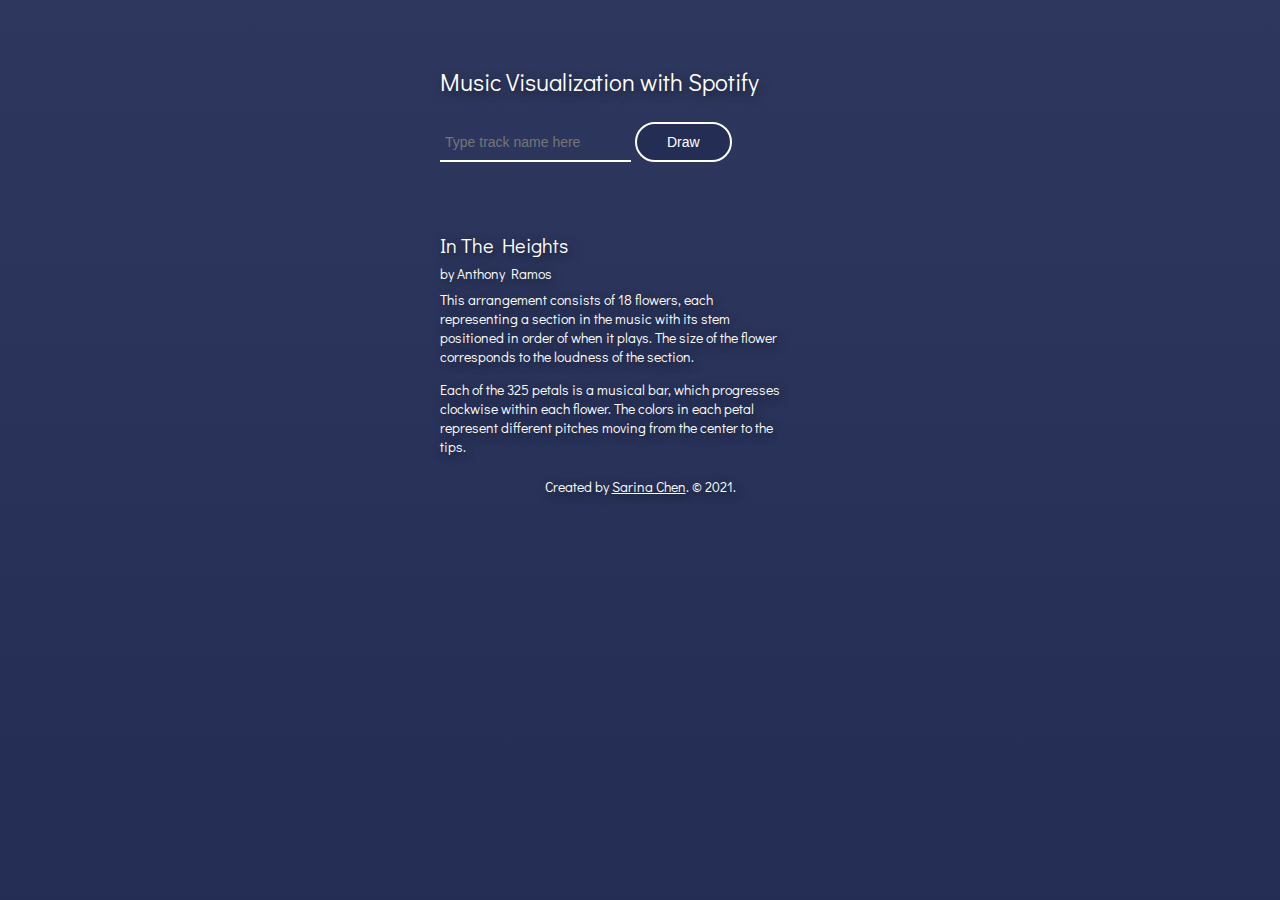
<file: app/static/sample.html>
<html>
    <head>
        <link href="css/main.css" rel="stylesheet" type="text/css" />
    </head>
    <body>
        <div id="content">
            <div class="content-box-left">
                <h1>Music Visualization with Spotify</h1>
                <form action="/grow">
                    <input
                        type="text"
                        name="track"
                        placeholder="Type track name here"
                        autocomplete="off"
                    />
                    <input type="submit" value="Draw" onclick="loading()" />
                </form>
                <div class="content-box-description">
                    <h2>In The Heights</h2>
                    <h3>by Anthony Ramos</h3>
                    <p>This arrangement consists of 18 flowers, each representing a section in the music with its stem positioned in order of when it plays. The size of the flower corresponds to the loudness of the section.</p>
                    <p>Each of the 325 petals is a musical bar, which progresses clockwise within each flower. The colors in each petal represent different pitches moving from the center to the tips.</p>
                    <div id="legend"></div>
                </div>
            </div>
            <div class="content-box-right">
                <div id="petal-chart"></div>
            </div>
        </div>
        <div id="footer">
            <h3>
                Created by <a href="https://ifcolorful.com">Sarina Chen</a>. &copy; 2021.
            </h3>
            <script src="https://d3js.org/d3.v4.js"></script>
            <script>
                var data;
                d3.json("data/sample.json", (e, j) => {
                    data = j;
                });
            </script>
            <script type="module" src="js/main.js"></script>
        </div>
    </body>
</html>
</file>
<file: app/static/css/main.css>
/*---------------- GENERAL STYLES ----------------*/ 

@charset "UTF-8";
@import url('https://fonts.googleapis.com/css2?family=Didact+Gothic&display=swap');

html {
    height: 100%;
}

* {
	box-sizing: border-box;
	text-align: left;
}

body {
	font-family: 'Didact Gothic', 'Open Sans', sans-serif;
	color: #fff;
	text-shadow: 2px 3px 10px rgba(0,0,0,0.5);
    height: 95%;
    background-repeat:no-repeat;
    background-image: linear-gradient(#2e385e, #242e54);
    background-attachment:fixed;
	display: flex;
	flex-direction: column;
	padding: 3em;
}

h1 {
	font-size: 24px;
	font-weight: normal;
	line-height: 20px;
}

h2 {
	font-size: 20px;
	font-weight: normal;
	line-height: 20px;
}

h3 {
	font-size: 14px;
	font-weight: normal;
	line-height: 5px;
}

p {
	font-size: 14px;
}

a {
	color: #fff;
}

/*---------------- FORM ----------------*/ 

form {
	margin-top: 30px;
}

button {
	-webkit-appearance: none;
	-moz-appearance: none;
	text-decoration: none;
	text-align: center;
	display: inline-block;
}

input[type=text] {
	color: #fff;
	background: none;
	padding: 10px 5px 10px 5px;
	border: none;
	border-bottom: 2px solid #fff;
	font-size: 14px;
	outline:none;
}

input[type=text]:focus {
	color: #fff;
	background: none;
	padding: 10px 5px 10px 5px;
	border: none;
	border-bottom: 2px solid #fff;
	font-size: 14px;
	outline:none;
}

input[type=submit] {
	color: #fff;
	background-color: #242e54;
	padding: 10px 30px;
	border: 2px solid #fff;
	border-radius: 20px;
	transition-duration: .4s;
	font-size: 14px;
	outline:none
	-webkit-transition-duration: .4s;
	-moz-transition-duration: .4s;
}

input[type=submit]:hover {
	color: #242e54;
	background-color: #fff;
}

/*---------------- STRUCTURE ----------------*/ 

#header {
	padding: 40px;
	float:left;
	margin: auto;
}

#content {
	display: flex;
	flex-direction: row;
	position: relative;
	margin: 0px auto;
}

#footer {
	margin: 0px auto;
}

.content-box-left {
	margin-left: 0px;
	margin-right: 50px;
	width: 350px;
}

.content-box-description {
	padding-top: 40px;
}

.hidden {
	visibility: hidden;
}

/*---------------- VISUALIZATION ----------------*/ 

.vase {
	stroke: #ffffff;
	stroke-width: 2px;
	stroke-linecap: round;
	fill-opacity: 30%;
}

.stem {
	stroke: #ffffff;
	stroke-width: 1px;
	fill: none;
}

.petal-background {
	stroke-width: 3px;
	fill: #5c667e;
}

.petals-outer {
	stroke: #4f4f4f;
	stroke-width: 3px;
	fill: none;
	opacity: 60%;
}

.petals-inner {
	stroke: #ffffff;
	stroke-width: 1px;
	fill: none;
}

/*---------------- MEDIA QUERIES ----------------*/ 

@media only screen and (max-width: 800px) {

	#content {
		flex-direction: column;
	}

	.content-box-left, .content-box-right {
		margin: 0px auto 20px;
	}

	#footer {
		padding-bottom: 20px;
	}
	
	.petal-background {
		stroke-width: 2px;
	}
	
	.petals-outer {
		stroke-width: 1px;
	}
	
	.petals-inner {
		stroke-width: .5px;
	}
}
</file>
